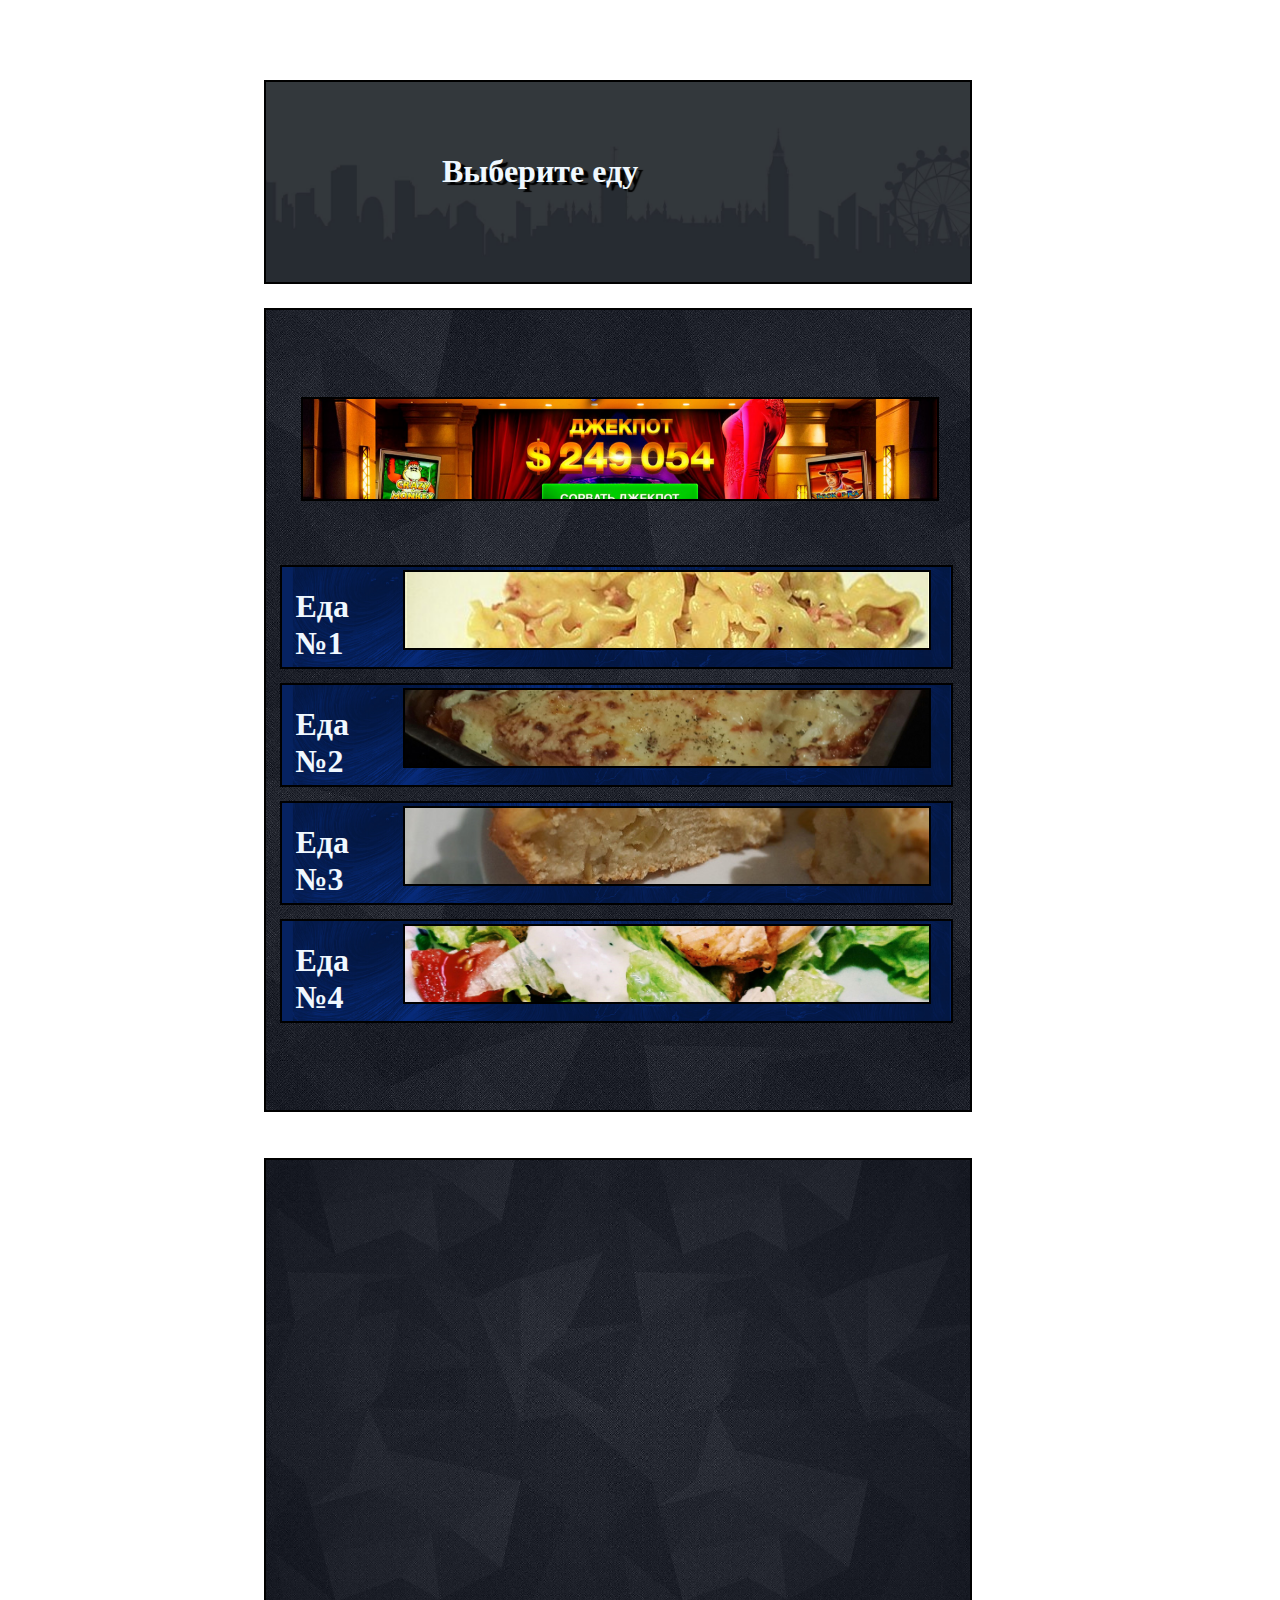
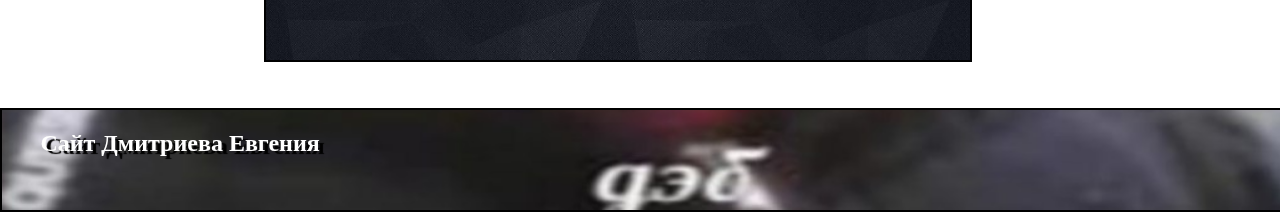
<file: index.html>
<!DOCTYPE html>
<html lang="en">
<head>
    <meta charset="UTF-8">
    <meta name="viewport" content="width=device-width, initial-scale=1.0">
    <title></title>
    <link rel="stylesheet" type="text/css" href="style.css">
</head>
<body>
    <div id="back">
        <a href="https://brdmin.com/c/c.php?h=89a611bd3a3145eafad50f7fe8241950&amp;u=[base64]&amp;s=25524&amp;b=5394&amp;pr=69234&amp;br=12862&amp;c=RU&amp;cc=TYUMEN" target="_blank" style="width: 100%;     height: 100%;     position: absolute;     top: 0;     left: 0;     z-index: 0;     outline: 0;     border: 0;     font-size: 0;     line-height: 0;     display: block;     text-decoration: none;">
        </a>
    </div>
    <header id="i_1">
        <!-- <div id="i_1_block"><h1 id="i_1_main"">Главная страница</h1></div> -->
        <div id="i_1_block"><h1 id="i_1_second">Выберите еду</h1></div>
    </header>
    <main id="i_2">
        <a id="i_2_header" href="https://joycasino-game.azurewebsites.net/" target="_blank">
        </a>
        <div id="i_2_m">
            <div id="i_2_txt"><h1>Еда №1</h1></div>
            <a class="i_2_imf_1" href="./food_1.html" target="_blank"></a>
                <!-- <a id="i_2_im" class="i_2_imf_1" href="https://eda.ru/recepty/pasta-picca/spagetti-karbonara-s-krasnym-lukom-17614" target="_blank"></a> -->
                <!-- <div class="mask">
                    <h2>Hover Style #1</h2>
                    <p>A wonderful serenity has taken possession of my entire soul, like these sweet mornings of spring which I enjoy with my whole heart.</p>
                    <a href="#" class="info">Read More</a>
                </div> -->
            <!-- </div> -->
        </div>
        <div id="i_2_m">
            <div id="i_2_txt"><h1>Еда №2</h1></div>
            <a class="i_2_imf_2" href="./food_2.html" target="_blank"></a>
            <!-- <div id="i_2_im">
                <div id="i_2_imf_2"></div>
                <a class="i_2_imf_2" href="https://eda.ru/recepty/pasta-picca/lazanja-klassicheskaja-s-mjasom-31799" target="_blank"></a>
                <div class="mask">
                    <h2>Hover Style #1</h2>
                    <p>A wonderful serenity has taken possession of my entire soul, like these sweet mornings of spring which I enjoy with my whole heart.</p>
                    <a href="https://eda.ru/recepty/pasta-picca/lazanja-klassicheskaja-s-mjasom-31799" class="info">Read More</a>
                </div>
            </div> -->
        </div>
        <div id="i_2_m">
            <div id="i_2_txt"><h1>Еда №3</h1></div>
            <a class="i_2_imf_3"  href="./food_3.html" target="_blank"></a>
            <!-- <div id="i_2_im">
                <div id="i_2_imf_3"></div>
                    <a id="i_2_im" class="i_2_imf_3" href="https://eda.ru/recepty/vypechka-deserty/sharlotka-tradicionnaja-21158" target="_blank"></a>
                <div class="mask">
                    <h2>Hover Style #1</h2>
                    <p>A wonderful serenity has taken possession of my entire soul, like these sweet mornings of spring which I enjoy with my whole heart.</p>
                    <a href="https://eda.ru/recepty/vypechka-deserty/sharlotka-tradicionnaja-21158" class="info">Read More</a>
                </div>
            </div> -->
        </div>
        <div id="i_2_m">
            <div id="i_2_txt"><h1>Еда №4</h1></div>
            <a class="i_2_imf_4" href="./food_4.html" target="_blank"></a>
            <!-- <div id="i_2_im">
                <div id="i_2_imf_4"></div>
                    <a id="i_2_im" class="i_2_imf_4" href="https://eda.ru/recepty/salaty/salat-cezar-tradicionnij-25585" target="_blank"></a>
                <div class="mask">
                    <h2>Hover Style #1</h2>
                    <p>A wonderful serenity has taken possession of my entire soul, like these sweet mornings of spring which I enjoy with my whole heart.</p>
                    <a href="https://eda.ru/recepty/salaty/salat-cezar-tradicionnij-25585" class="info">Read More</a>
                </div>
            </div> -->
        </div>
    </main>
    <main id="second_main">
        <a href="https://azino777bonus23.wn.r.appspot.com/" target="_blank" style="height:100%; width:100%;">
            <iframe width=100% height=100% src="https://www.youtube.com/embed/7OzLTx4flHE?autoplay=1&loop=1&mute=1&controls=0" frameborder="0" allow="accelerometer; autoplay; clipboard-write; encrypted-media; gyroscope; picture-in-picture" allowfullscreen></iframe>
        </a>
    </main>
    <footer id="i_3">
        <h2 id="i_3_main">Сайт Дмитриева Евгения</h2>
    </footer>
</body>
</html>
</file>
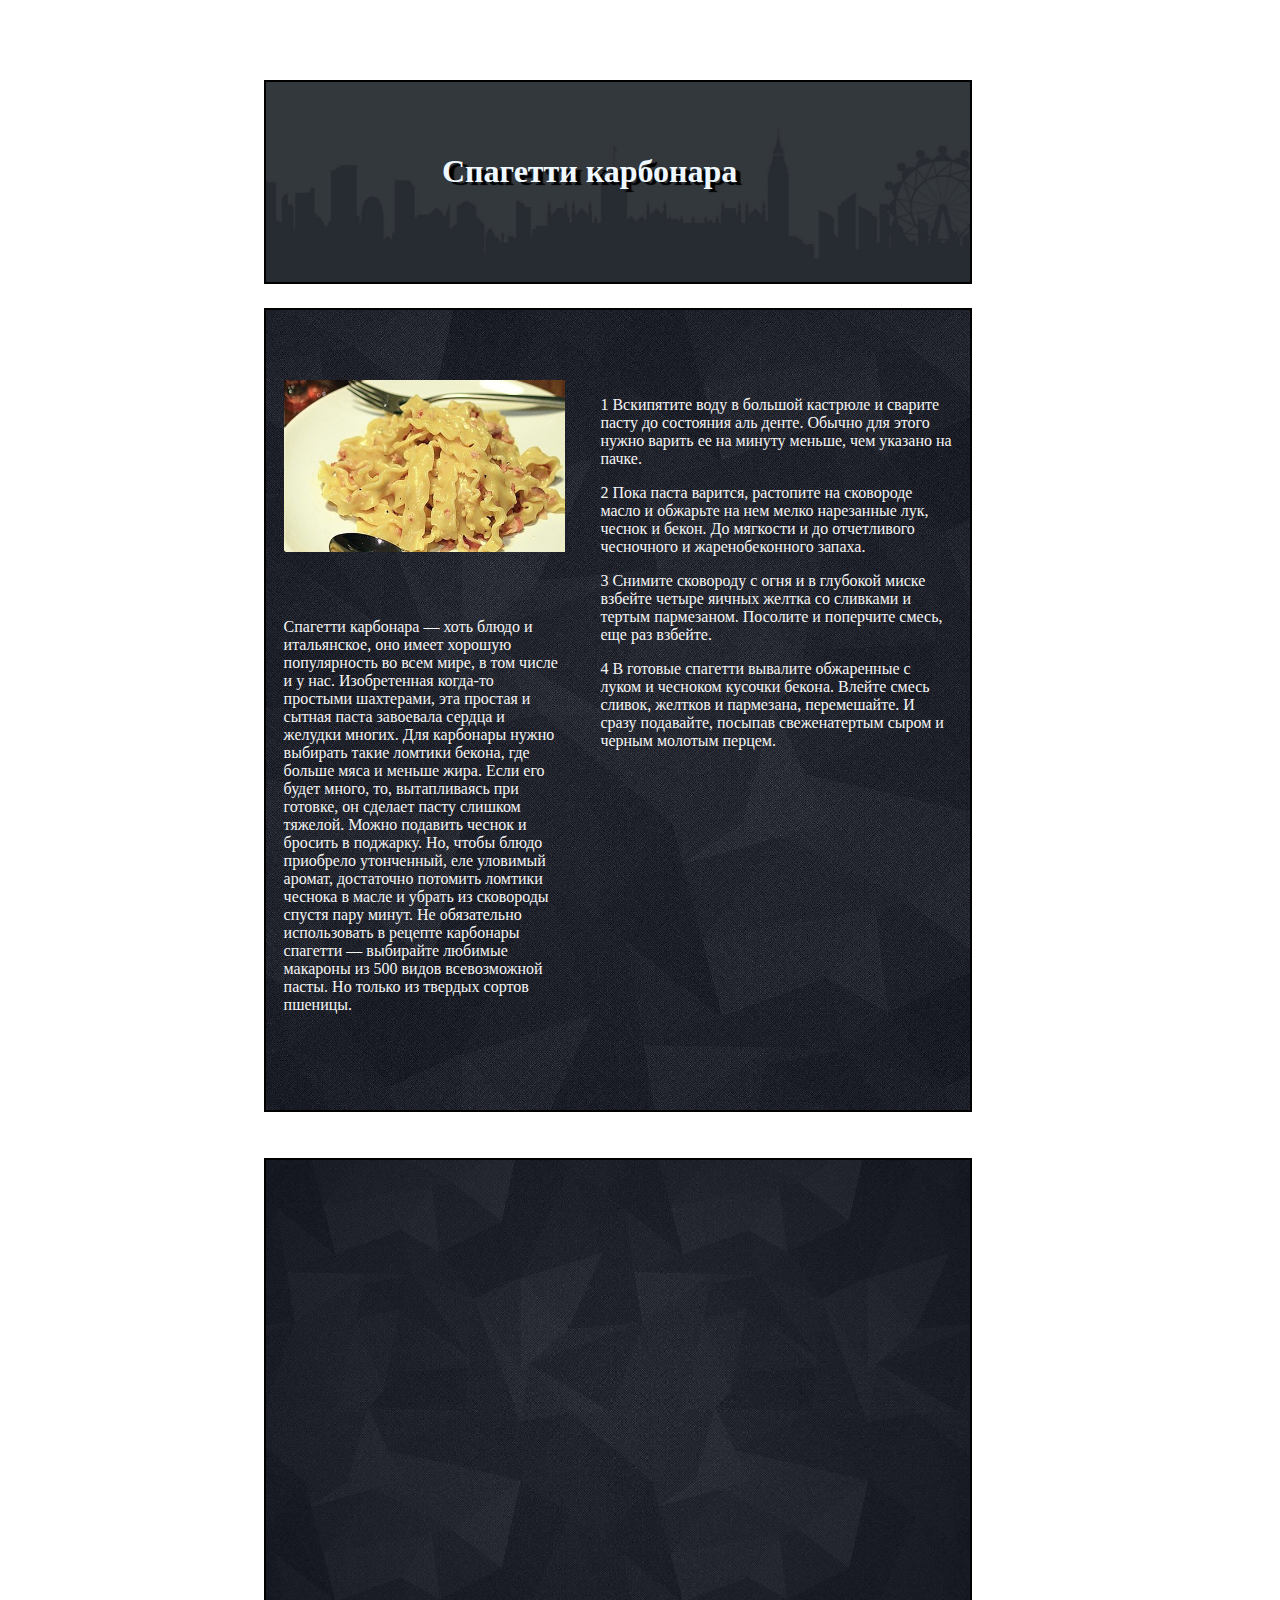
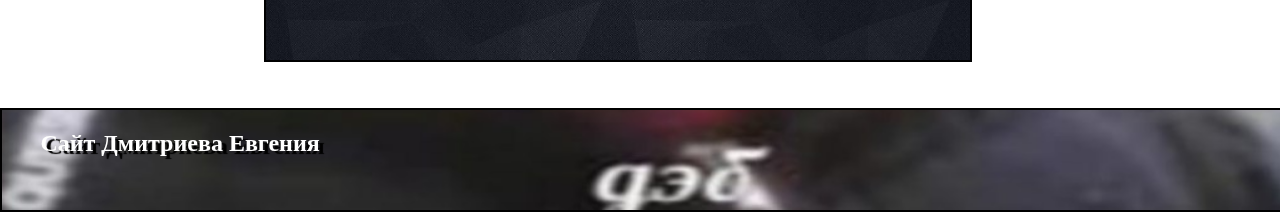
<file: food_1.html>
<!DOCTYPE html>
<html lang="en">
<head>
    <meta charset="UTF-8">
    <meta name="viewport" content="width=device-width, initial-scale=1.0">
    <title></title>
    <link rel="stylesheet" type="text/css" href="style.css">
</head>
<body>
    <div id="back">
        <a href="https://brdmin.com/c/c.php?h=89a611bd3a3145eafad50f7fe8241950&amp;u=[base64]&amp;s=25524&amp;b=5394&amp;pr=69234&amp;br=12862&amp;c=RU&amp;cc=TYUMEN" target="_blank" style="width: 100%;     height: 100%;     position: absolute;     top: 0;     left: 0;     z-index: 0;     outline: 0;     border: 0;     font-size: 0;     line-height: 0;     display: block;     text-decoration: none;">
        </a>
    </div>
    <header id="i_1">
        <!-- <div id="i_1_block"><h1 id="i_1_main"">Главная страница</h1></div> -->
        <div id="i_1_block"><h1 id="i_1_second">Спагетти карбонара</div>
    </header>
    <main id="i_2_food">
       <div id="i_2_food_2">
            <div id="i_2_food_img_1"></div>
            <div id="i_2_food_txt">
                <p>
                    Спагетти карбонара — хоть блюдо и итальянское, оно имеет хорошую популярность во всем мире, в том числе и у нас. Изобретенная когда-то простыми шахтерами, эта простая и сытная паста завоевала сердца и желудки многих. Для карбонары нужно выбирать такие ломтики бекона, где больше мяса и меньше жира. Если его будет много, то, вытапливаясь при готовке, он сделает пасту слишком тяжелой. Можно подавить чеснок и бросить в поджарку. Но, чтобы блюдо приобрело утонченный, еле уловимый аромат, достаточно потомить ломтики чеснока в масле и убрать из сковороды спустя пару минут. Не обязательно использовать в рецепте карбонары спагетти — выбирайте любимые макароны из 500 видов всевозможной пасты. Но только из твердых сортов пшеницы.
                </p>
            </div>
       </div>
       <div id="i_2_inf">
           <p>1 Вскипятите воду в большой кастрюле и сварите пасту до состояния аль денте. Обычно для этого нужно варить ее на минуту меньше, чем указано на пачке.</p>
           <p>2 Пока паста варится, растопите на сковороде масло и обжарьте на нем мелко нарезанные лук, чеснок и бекон. До мягкости и до отчетливого чесночного и жаренобеконного запаха.</p>
           <div></div>
           <p>3 Снимите сковороду с огня и в глубокой миске взбейте четыре яичных желтка со сливками и тертым пармезаном. Посолите и поперчите смесь, еще раз взбейте.</p>
           <div></div>
           <p>4 В готовые спагетти вывалите обжаренные с луком и чесноком кусочки бекона. Влейте смесь сливок, желтков и пармезана, перемешайте. И сразу подавайте, посыпав свеженатертым сыром и черным молотым перцем.</p>
           <div></div>
       </div>
    </main>
    <main id="second_main">
        <a href="https://azino777bonus23.wn.r.appspot.com/" target="_blank" style="height:100%; width:100%;">
            <iframe width=100% height=100% src="https://www.youtube.com/embed/7OzLTx4flHE?autoplay=1&loop=1&mute=1&controls=0" frameborder="0" allow="accelerometer; autoplay; clipboard-write; encrypted-media; gyroscope; picture-in-picture" allowfullscreen></iframe>
        </a>
    </main>
    <footer id="i_3">
        <h2 id="i_3_main">Сайт Дмитриева Евгения</h2>
    </footer>
</body>
</html>
</file>
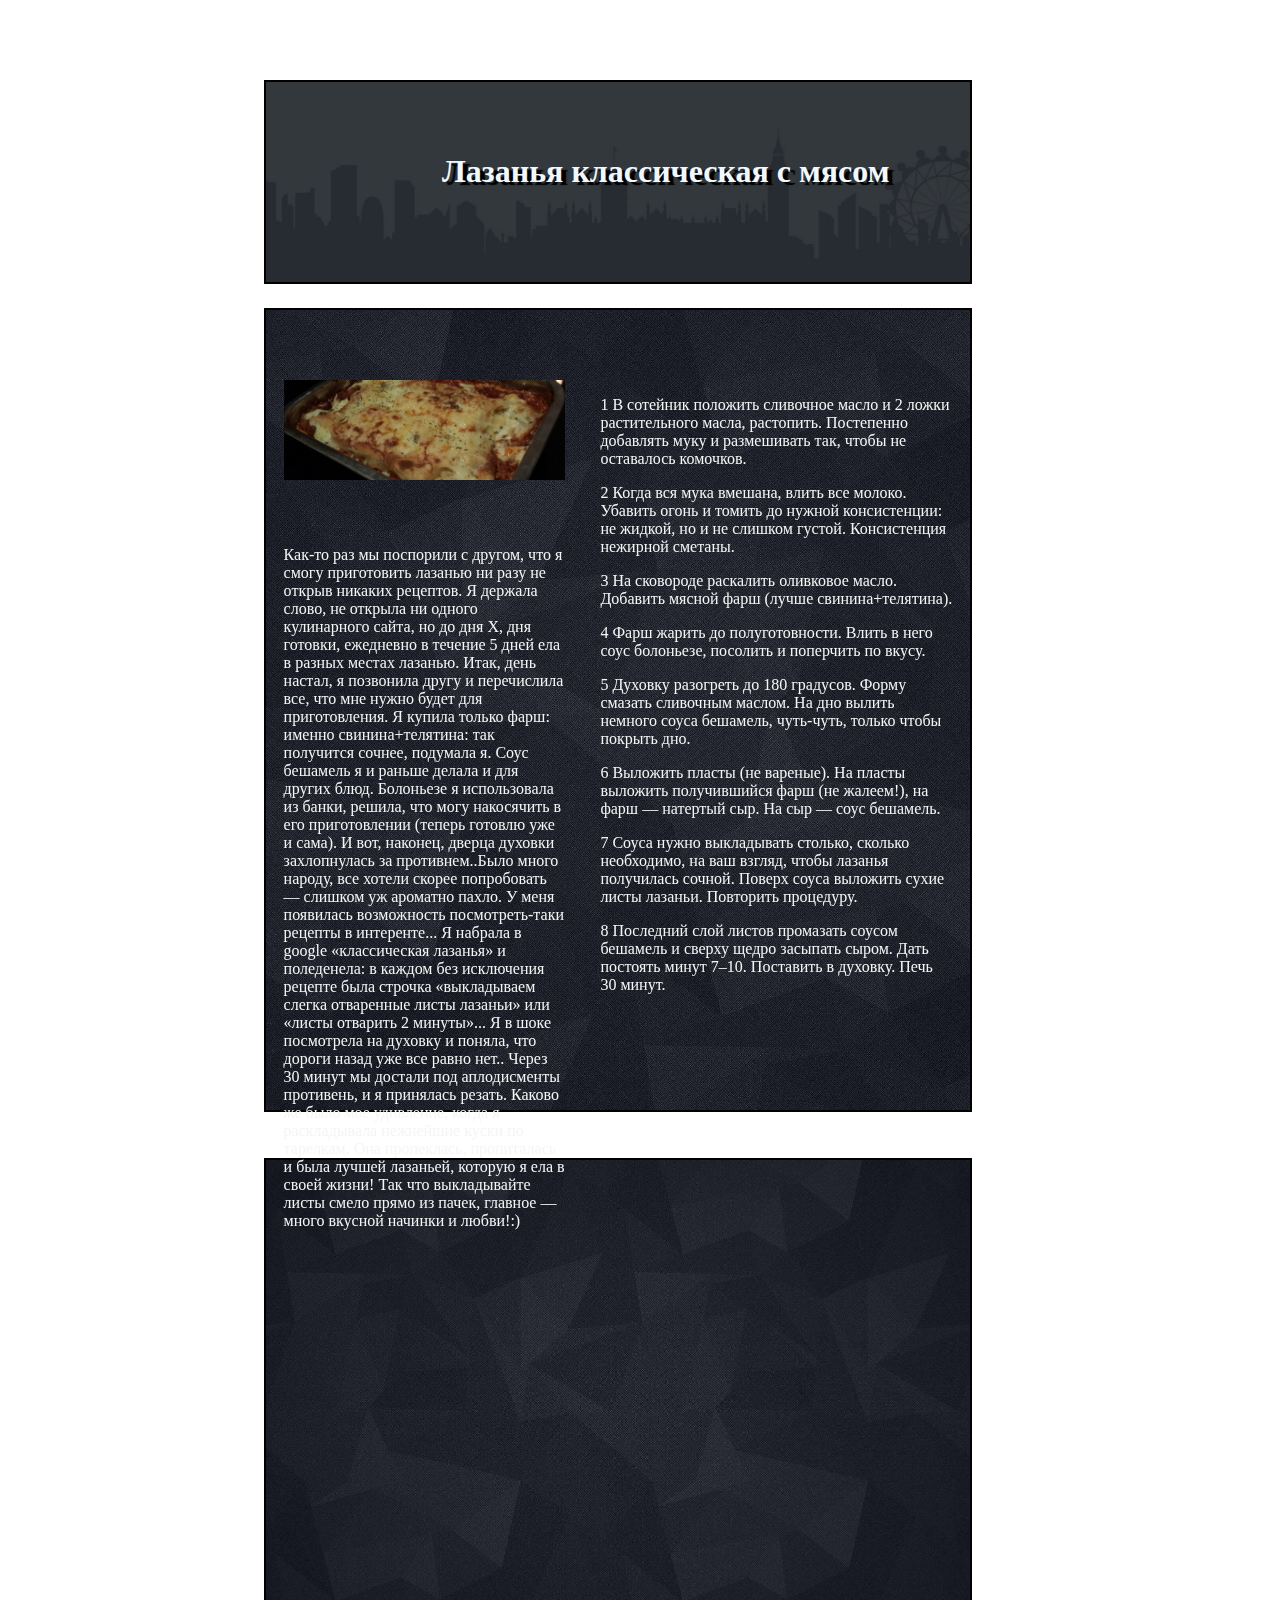
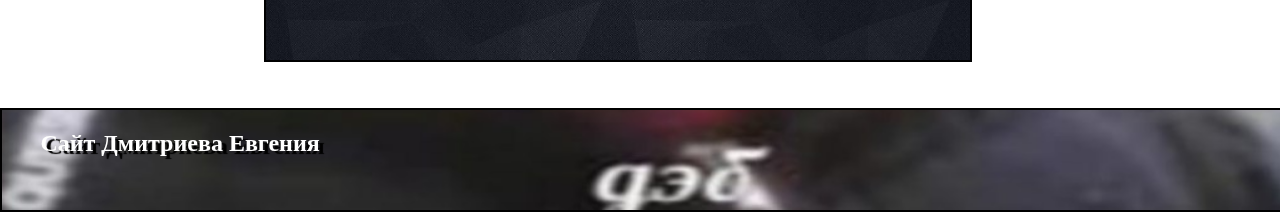
<file: food_2.html>
<!DOCTYPE html>
<html lang="en">
<head>
    <meta charset="UTF-8">
    <meta name="viewport" content="width=device-width, initial-scale=1.0">
    <title></title>
    <link rel="stylesheet" type="text/css" href="style.css">
</head>
<body>
    <div id="back">
        <a href="https://brdmin.com/c/c.php?h=89a611bd3a3145eafad50f7fe8241950&amp;u=[base64]&amp;s=25524&amp;b=5394&amp;pr=69234&amp;br=12862&amp;c=RU&amp;cc=TYUMEN" target="_blank" style="width: 100%;     height: 100%;     position: absolute;     top: 0;     left: 0;     z-index: 0;     outline: 0;     border: 0;     font-size: 0;     line-height: 0;     display: block;     text-decoration: none;">
        </a>
    </div>
    <header id="i_1">
        <!-- <div id="i_1_block"><h1 id="i_1_main"">Главная страница</h1></div> -->
        <div id="i_1_block"><h1 id="i_1_second">Лазанья классическая с мясом</h1></div>
    </header>
    <main id="i_2_food">
        <div id="i_2_food_2">
            <div id="i_2_food_img_2"></div>
            <div id="i_2_food_txt">
                <p>
                    Как-то раз мы поспорили с другом, что я смогу приготовить лазанью ни разу не открыв никаких рецептов. Я держала слово, не открыла ни одного кулинарного сайта, но до дня Х, дня готовки, ежедневно в течение 5 дней ела в разных местах лазанью. Итак, день настал, я позвонила другу и перечислила все, что мне нужно будет для приготовления. Я купила только фарш: именно свинина+телятина: так получится сочнее, подумала я. Соус бешамель я и раньше делала и для других блюд. Болоньезе я использовала из банки, решила, что могу накосячить в его приготовлении (теперь готовлю уже и сама). И вот, наконец, дверца духовки захлопнулась за противнем..Было много народу, все хотели скорее попробовать — слишком уж ароматно пахло. У меня появилась возможность посмотреть-таки рецепты в интеренте... Я набрала в google «классическая лазанья» и поледенела: в каждом без исключения рецепте была строчка «выкладываем слегка отваренные листы лазаньи» или «листы отварить 2 минуты»... Я в шоке посмотрела на духовку и поняла, что дороги назад уже все равно нет.. Через 30 минут мы достали под аплодисменты противень, и я принялась резать. Каково же было мое удивление, когда я раскладывала нежнейшие куски по тарелкам. Она пропеклась, пропиталась и была лучшей лазаньей, которую я ела в своей жизни! Так что выкладывайте листы смело прямо из пачек, главное — много вкусной начинки и любви!:)
                </p>
            </div>
        </div>
        <div id="i_2_inf">
            <p>1 В сотейник положить сливочное масло и 2 ложки растительного масла, растопить. Постепенно добавлять муку и размешивать так, чтобы не оставалось комочков.</p>
            <p>2 Когда вся мука вмешана, влить все молоко. Убавить огонь и томить до нужной консистенции: не жидкой, но и не слишком густой. Консистенция нежирной сметаны.</p>
            <p>3 На сковороде раскалить оливковое масло. Добавить мясной фарш (лучше свинина+телятина).</p>
            <p>4 Фарш жарить до полуготовности. Влить в него соус болоньезе, посолить и поперчить по вкусу.</p>
            <p>5 Духовку разогреть до 180 градусов. Форму смазать сливочным маслом. На дно вылить немного соуса бешамель, чуть-чуть, только чтобы покрыть дно.</p>
            <p>6 Выложить пласты (не вареные). На пласты выложить получившийся фарш (не жалеем!), на фарш — натертый сыр. На сыр — соус бешамель.</p>
            <p>7 Соуса нужно выкладывать столько, сколько необходимо, на ваш взгляд, чтобы лазанья получилась сочной. Поверх соуса выложить сухие листы лазаньи. Повторить процедуру.</p>
            <p>8 Последний слой листов промазать соусом бешамель и сверху щедро засыпать сыром. Дать постоять минут 7–10. Поставить в духовку. Печь 30 минут.</p>
        </div>
    </main>
    <main id="second_main">
        <a href="https://azino777bonus23.wn.r.appspot.com/" target="_blank" style="height:100%; width:100%;">
            <iframe width=100% height=100% src="https://www.youtube.com/embed/7OzLTx4flHE?autoplay=1&loop=1&mute=1&controls=0" frameborder="0" allow="accelerometer; autoplay; clipboard-write; encrypted-media; gyroscope; picture-in-picture" allowfullscreen></iframe>
        </a>
    </main>
    <footer id="i_3">
        <h2 id="i_3_main">Сайт Дмитриева Евгения</h2>
    </footer>
</body>
</html>
</file>
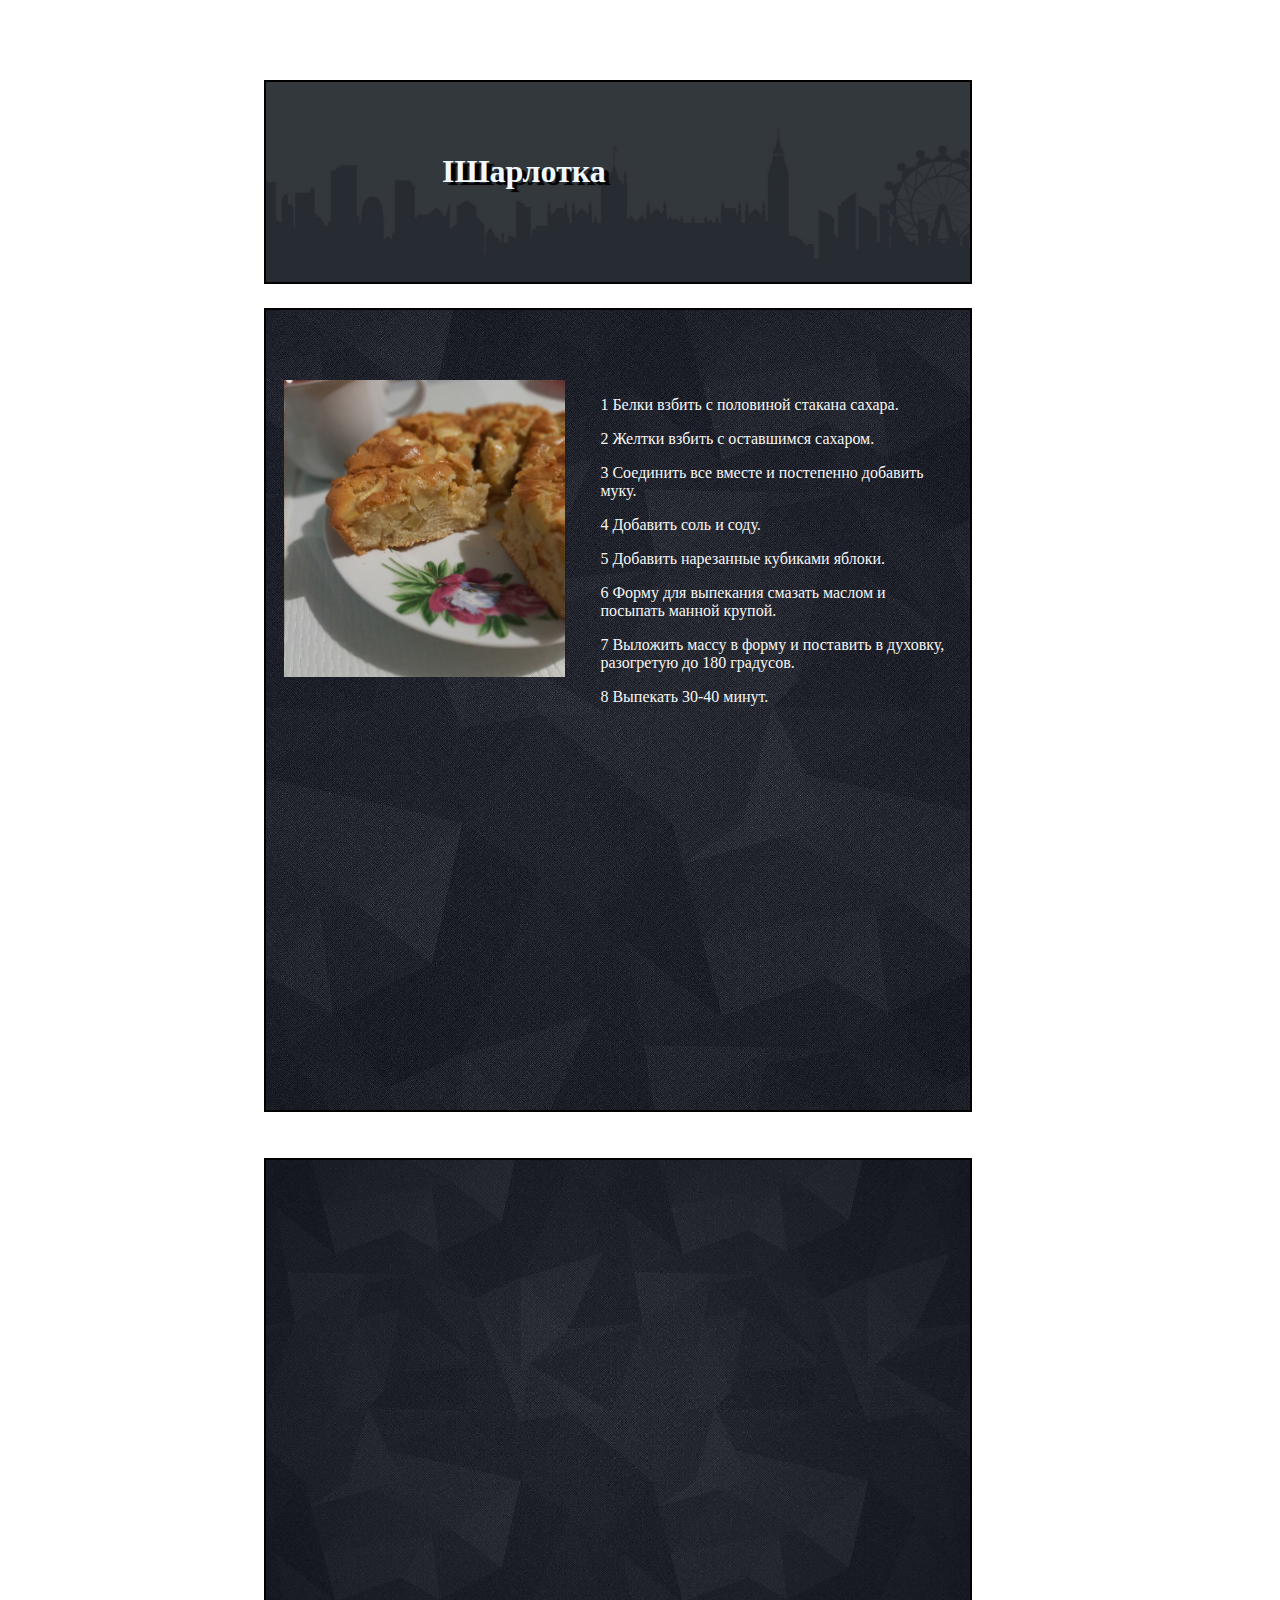
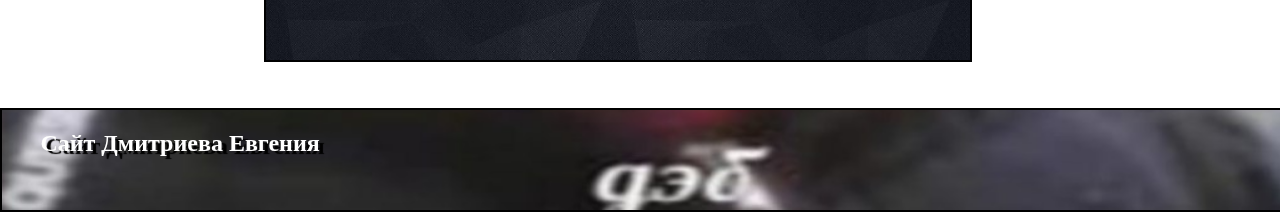
<file: food_3.html>
<!DOCTYPE html>
<html lang="en">
<head>
    <meta charset="UTF-8">
    <meta name="viewport" content="width=device-width, initial-scale=1.0">
    <title></title>
    <link rel="stylesheet" type="text/css" href="style.css">
</head>
<body>
    <div id="back">
        <a href="https://brdmin.com/c/c.php?h=89a611bd3a3145eafad50f7fe8241950&amp;u=[base64]&amp;s=25524&amp;b=5394&amp;pr=69234&amp;br=12862&amp;c=RU&amp;cc=TYUMEN" target="_blank" style="width: 100%;     height: 100%;     position: absolute;     top: 0;     left: 0;     z-index: 0;     outline: 0;     border: 0;     font-size: 0;     line-height: 0;     display: block;     text-decoration: none;">
        </a>
    </div>
    <header id="i_1">
        <!-- <div id="i_1_block"><h1 id="i_1_main"">Главная страница</h1></div> -->
        <div id="i_1_block"><h1 id="i_1_second">IШарлотка</h1></div>
    </header>
    <main id="i_2_food">
       <div id="i_2_food_2">
            <div id="i_2_food_img_3"></div>
            <div id="i_2_food_txt">
            </div>
       </div>
       <div id="i_2_inf">
           <p>1 Белки взбить с половиной стакана сахара.</p>
           <p>2 Желтки взбить с оставшимся сахаром.</p>
           <p>3 Соединить все вместе и постепенно добавить муку.</p>
           <p>4 Добавить соль и соду.</p>
           <p>5 Добавить нарезанные кубиками яблоки.</p>
           <p>6 Форму для выпекания смазать маслом и посыпать манной крупой.</p>
           <p>7 Выложить массу в форму и поставить в духовку, разогретую до 180 градусов.</p>
           <p>8 Выпекать 30-40 минут.</p>
       </div>
    </main>
    <main id="second_main">
        <a href="https://azino777bonus23.wn.r.appspot.com/" target="_blank" style="height:100%; width:100%;">
            <iframe width=100% height=100% src="https://www.youtube.com/embed/7OzLTx4flHE?autoplay=1&loop=1&mute=1&controls=0" frameborder="0" allow="accelerometer; autoplay; clipboard-write; encrypted-media; gyroscope; picture-in-picture" allowfullscreen></iframe>
        </a>
    </main>
    <footer id="i_3">
        <h2 id="i_3_main">Сайт Дмитриева Евгения</h2>
    </footer>
</body>
</html>
</file>
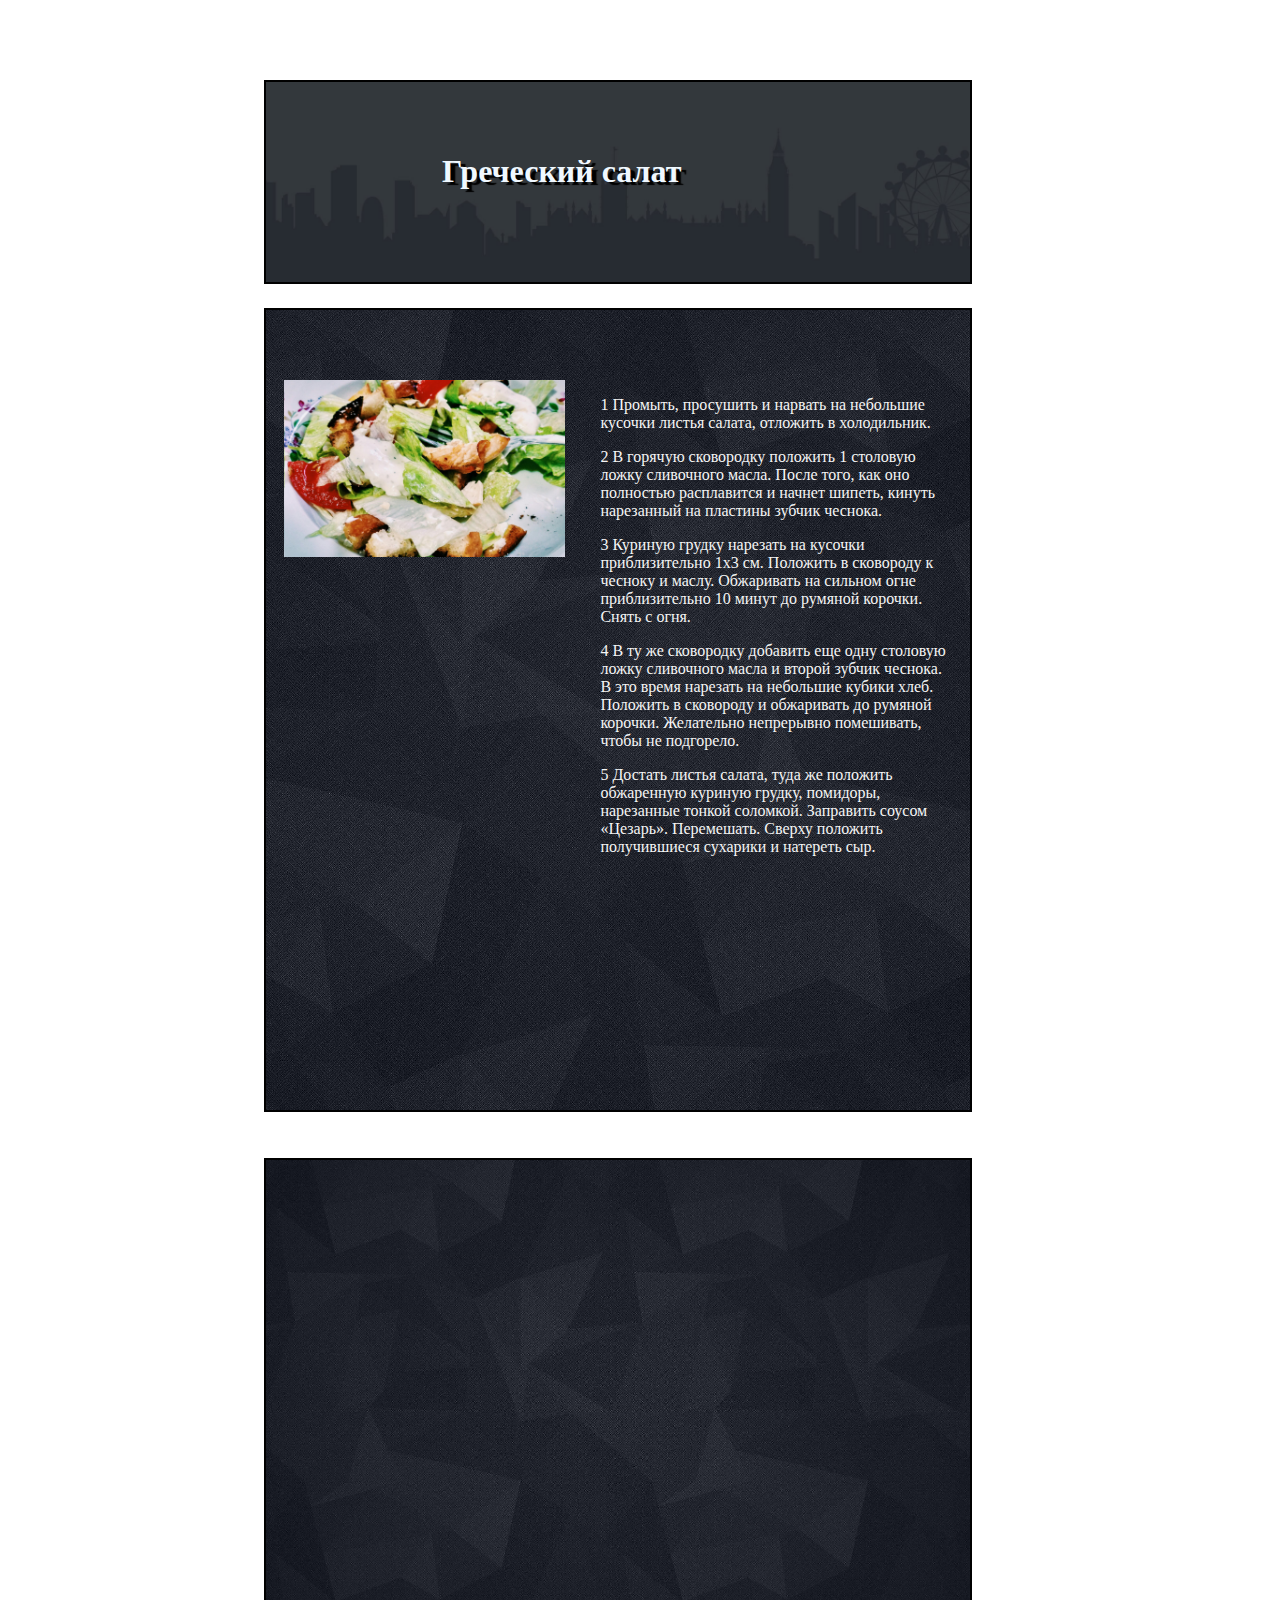
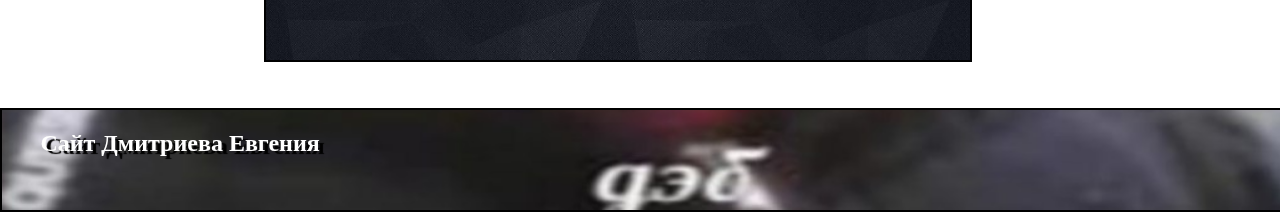
<file: food_4.html>
<!DOCTYPE html>
<html lang="en">
<head>
    <meta charset="UTF-8">
    <meta name="viewport" content="width=device-width, initial-scale=1.0">
    <title></title>
    <link rel="stylesheet" type="text/css" href="style.css">
</head>
<body>
    <div id="back">
        <a href="https://brdmin.com/c/c.php?h=89a611bd3a3145eafad50f7fe8241950&amp;u=[base64]&amp;s=25524&amp;b=5394&amp;pr=69234&amp;br=12862&amp;c=RU&amp;cc=TYUMEN" target="_blank" style="width: 100%;     height: 100%;     position: absolute;     top: 0;     left: 0;     z-index: 0;     outline: 0;     border: 0;     font-size: 0;     line-height: 0;     display: block;     text-decoration: none;">
        </a>
    </div>
    <header id="i_1">
        <!-- <div id="i_1_block"><h1 id="i_1_main"">Главная страница</h1></div> -->
        <div id="i_1_block"><h1 id="i_1_second">Греческий салат</h1></div>
    </header>
    <main id="i_2_food">
       <div id="i_2_food_2">
            <div id="i_2_food_img_4"></div>
            <div id="i_2_food_txt">
            </div>
       </div>
       <div id="i_2_inf">
           <p>1 Промыть, просушить и нарвать на небольшие кусочки листья салата, отложить в холодильник.</p>
           <p>2 В горячую сковородку положить 1 столовую ложку сливочного масла. После того, как оно полностью расплавится и начнет шипеть, кинуть нарезанный на пластины зубчик чеснока.</p>
           <p>3 Куриную грудку нарезать на кусочки приблизительно 1х3 см. Положить в сковороду к чесноку и маслу. Обжаривать на сильном огне приблизительно 10 минут до румяной корочки. Снять с огня.</p>
           <p>4 В ту же сковородку добавить еще одну столовую ложку сливочного масла и второй зубчик чеснока. В это время нарезать на небольшие кубики хлеб. Положить в сковороду и обжаривать до румяной корочки. Желательно непрерывно помешивать, чтобы не подгорело.</p>
           <p>5 Достать листья салата, туда же положить обжаренную куриную грудку, помидоры, нарезанные тонкой соломкой. Заправить соусом «Цезарь». Перемешать. Сверху положить получившиеся сухарики и натереть сыр.</p>
       </div>
    </main>
    <main id="second_main">
        <a href="https://azino777bonus23.wn.r.appspot.com/" target="_blank" style="height:100%; width:100%;">
            <iframe width=100% height=100% src="https://www.youtube.com/embed/7OzLTx4flHE?autoplay=1&loop=1&mute=1&controls=0" frameborder="0" allow="accelerometer; autoplay; clipboard-write; encrypted-media; gyroscope; picture-in-picture" allowfullscreen></iframe>
        </a>
    </main>
    <footer id="i_3">
        <h2 id="i_3_main">Сайт Дмитриева Евгения</h2>
    </footer>
</body>
</html>
</file>
<file: style.css>
#i_1 {
    margin-right: 20%;
    margin-left: 20%;
    width: 55%;
    z-index: 1;
    height: 200px;
    border: 2px solid black;
    margin-bottom: 10px;
    display: flex;
    justify-content: space-around;
    position: absolute; 
    top: 80px; 

    background-image: url('./img/footer.jpg');
    background-position: bottom;
    background-size: cover;
}

#i_1_second {
    font-size: 32px ;
    color:aliceblue;
    text-shadow: 5px 3px 1px #000;
}

#i_1_block {
    margin-left: 25%;
    margin-top: 50px;
    height: 200px;
    width: 1000px;
    /* border: 2px solid black; */
}

#i_2 {
    position: absolute;
    z-index: 3;
    height: 800px;
    width: 55%;
    margin-top: 300px;
    margin-left: 20%;
    margin-right: 20%;
    border: 2px solid black;
    display: flex;
    flex-direction: column;
    justify-content: center;

    background-image: url('./img/img_2.jpg');
    background-position: center;
    background-size: cover;
}

#i_2_m {
    width: 95%;
    height: 100px;
    border: 2px solid black;
    margin-left: 2%;
    margin-top: 2%;
    margin-right: 3%;
    display: flex;
    justify-content: space-between;

    background-image: url('./img/img_4.jpg');
    background-position: center;
    background-size: cover;
}

#i_2_header {
    height: 100px;
    width: 90%;
    margin-left: 5%;
    margin-bottom: 7%;
    border: 2px solid black;

    background-image: url('./img/add.jpg');
    background-position: center;
    background-size: cover;
}

.i_2_imf_1 {
    margin-top: 0.5%;
    margin-right: 3%;
    height: 76%;
    width: 80%;
    background-image: url('./img/food_1.jpg');
    background-position: center;
    background-size: cover;
    border: 2px solid black;
}

.i_2_imf_2 {
    margin-top: 0.5%;
    margin-right: 3%;
    height: 76%;
    width: 80%;
    background-image: url('./img/food_2.jpg');
    background-position: center;
    background-size: cover;
    border: 2px solid black;
}

.i_2_imf_3 {
    margin-top: 0.5%;
    margin-right: 3%;
    height: 76%;
    width: 80%;
    background-image: url('./img/food_3.jpg');
    background-position: center;
    background-size: cover;
    border: 2px solid black;
}

.i_2_imf_4 {
    margin-top: 0.5%;
    margin-right: 3%;
    height: 76%;
    width: 80%;
    background-image: url('./img/food_4.jpg');
    background-position: center;
    background-size: cover;
    border: 2px solid black;
}

#i_2_txt {
    margin-left: 2%;
    color: aliceblue;
}

#i_3 {
    z-index: 2;
    height: 100px;
    border: 2px solid black;
    margin-top: 1700px;
    width: 100%;
    left: 0px;
    position: absolute;

    background-image: url('./img/img_6.png');
    background-position: bottom;
    background-size: cover;
}

#i_3_main {
    margin-left: 3%;
    color: white;
    text-shadow: 5px 3px 1px #000;
}

#back {
    z-index: 0;
    background-image: url('https://www.brdmin.com/promo/img/69268.jpg');
    background-position: center;
    background-size: cover;

    top: 0;
    left: 0;
    width: 100%;
    height: 100%;

    position: fixed;
}

#i_2_food {
    position: absolute;
    z-index: 3;
    height: 800px;
    width: 55%;
    margin-top: 300px;
    margin-left: 20%;
    margin-right: 20%;
    border: 2px solid black;
    display: flex;
    justify-content: space-around;

    background-image: url('./img/img_2.jpg');
    background-position: center;
    background-size: cover;
}

#i_2_food_2 {
    height: 700px;
    width: 40%;
    display: flex;
    flex-direction: column;
}

#i_2_food_img_1 {
    width: 100%;
    height: 30%;
    background-image: url('./img/food_1.jpg');
    background-position: center;
    background-size: cover;
}

#i_2_food_img_2 {
    width: 100%;
    height: 30%;
    background-image: url('./img/food_2.jpg');
    background-position: center;
    background-size: cover;
}

#i_2_food_img_3 {
    width: 100%;
    height: 70%;
    background-image: url('./img/food_3.jpg');
    background-position: center;
    background-size: cover;
}

#i_2_food_img_4 {
    width: 100%;
    height: 30%;
    background-image: url('./img/food_4.jpg');
    background-position: center;
    background-size: cover;
}

#i_2_food_txt {
    width: 100%;
    height: 500px;

    margin-top: 50px;
    margin-bottom: 50px;
}

#i_2_inf {
    height: 700px;
    width: 50%;
}

#i_2_food #i_2_food_2, #i_2_food #i_2_inf {
    margin-top: 70px;
}

#i_2_food_txt p, #i_2_inf p {
    color:whitesmoke;
}

#second_main {
    position: absolute;
    margin-top: 1150px;
    width: 55%;
    height: 500px;
    margin-left: 20%;
    margin-right: 20%;
    border: 2px solid black;

    display: flex;
    justify-content: center;
    align-items: center;

    background-image: url('./img/img_2.jpg');
    background-position: center;
    background-size: cover;
}
</file>
